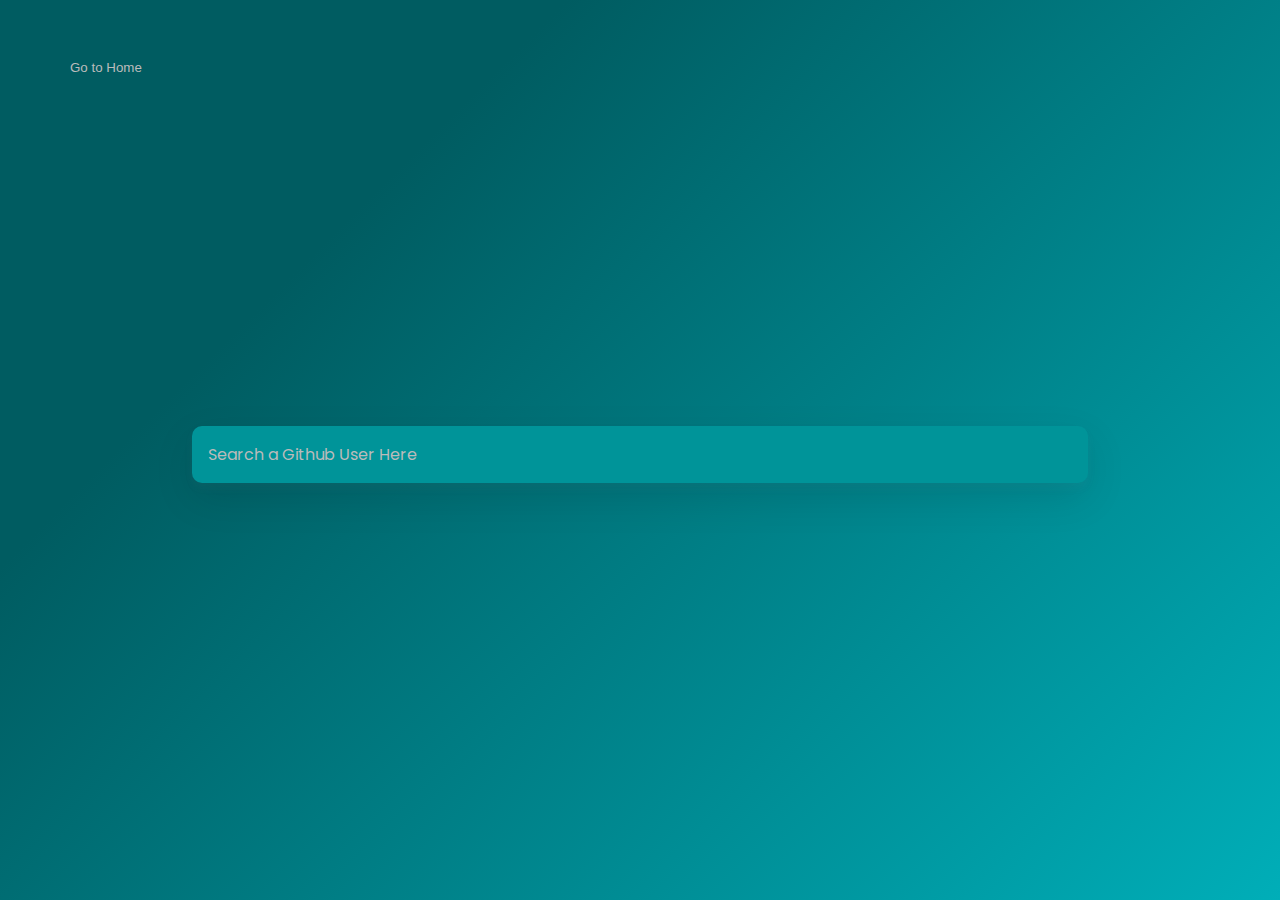
<file: github/index.html>
<!DOCTYPE html>
<html lang="en">

<head>
    <meta charset="UTF-8" />
    <meta name="viewport" content="width=device-width, initial-scale=1.0" />
    <title>Github Profiles | API HUB | Final Project</title>
    <link rel="stylesheet" href="style.css" />
    <script src="app.js" defer></script>
</head>

<body>

    <button id="home">
        <a href="../index.html">Go to Home</a>
    </button>

    <form id="form" onsubmit="return formSubmit()">
        <input type="text" id="search" autofocus placeholder="Search a Github User Here" />
    </form>
    <main id="main"></main>
</body>

</html>
</file>
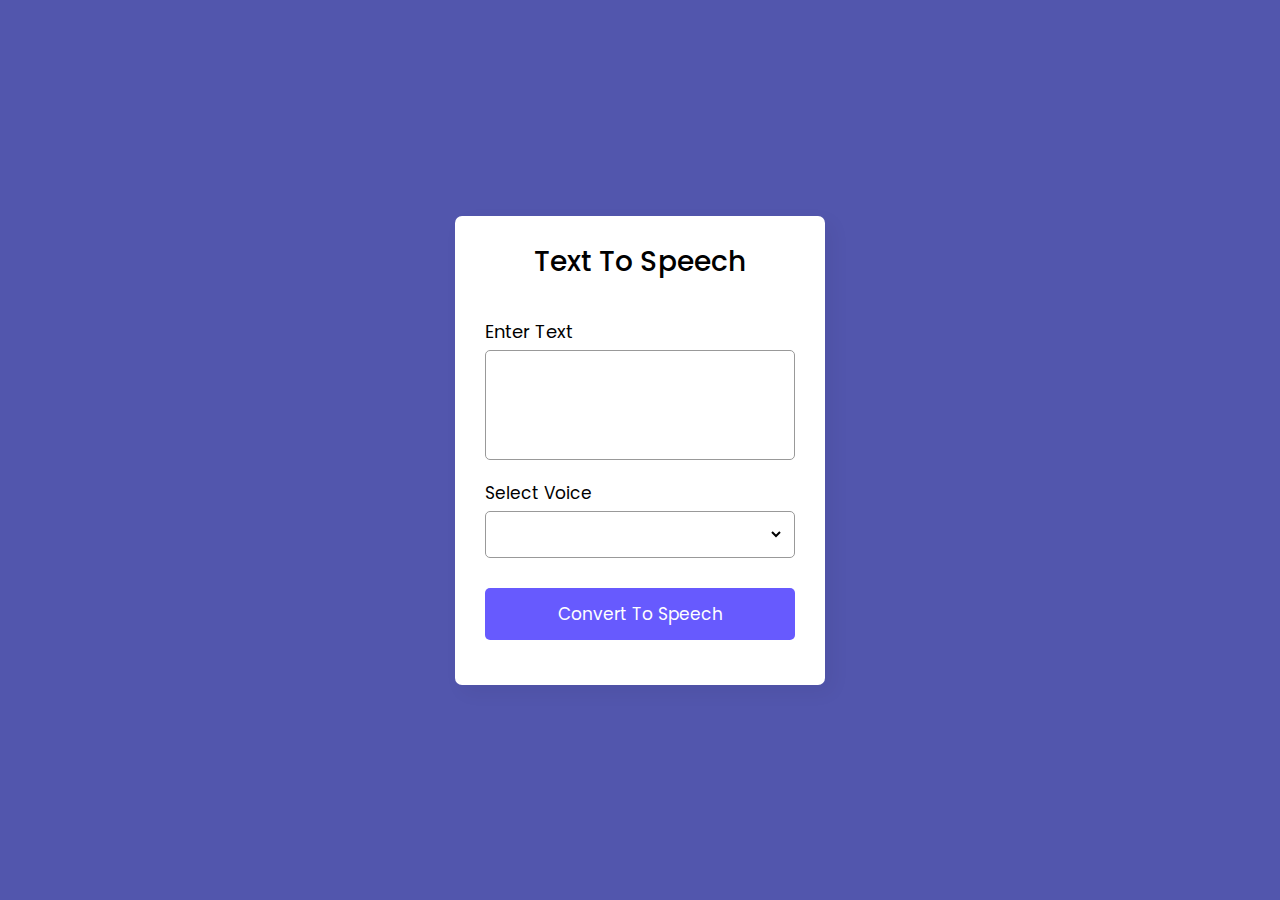
<file: Text-To-Speech/index.html>
<!DOCTYPE html>

<html lang="en" dir="ltr">

<head>
    <meta charset="utf-8">
    <title>Text To Speech in JavaScript</title>
    <link rel="stylesheet" href="style.css">
    <meta name="viewport" content="width=device-width, initial-scale=1.0">
</head>

<body>
    <div class="wrapper">
        <header>Text To Speech</header>
        <form action="#">
            <div class="row">
                <label>Enter Text</label>
                <textarea></textarea>
            </div>
            <div class="row">
                <label>Select Voice</label>
                <div class="outer">
                    <select></select>
                </div>
            </div>
            <button>Convert To Speech</button>
        </form>
    </div>

    <script src="script.js"></script>

</body>

</html>
</file>
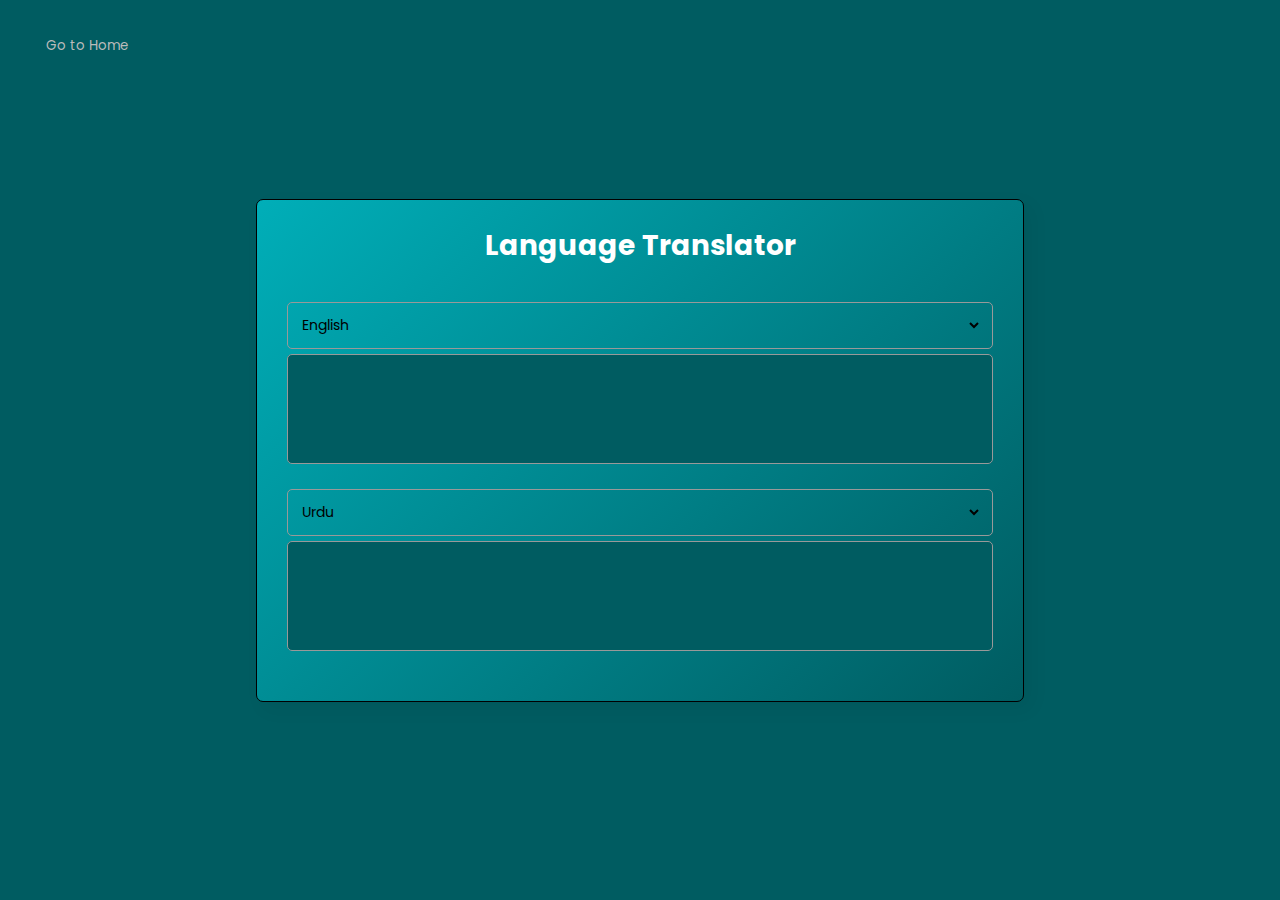
<file: Translator/index.html>
<!DOCTYPE html>
<html lang="en">

<head>
    <meta charset="UTF-8">
    <meta name="viewport" content="width=device-width, initial-scale=1.0">
    <title>Language Translator</title>
    <link rel="stylesheet" href="style.css">


</head>

<body>

    <button id="home">
    <a href="../index.html">Go to Home</a>
    </button>


    <div class="wrapper">
        <header>
            <h1>Language Translator</h1>
        </header>
        <form>
            <div class="row">
                <div class="outer">
                    <select size="1" id="sourceLang" name="sourceLang" onChange="translater()">
          <option value="en" selected>English</option>
          <option value="ar">Arabic</option>
          <option value="de">German</option>
          <option value="es">Spanish</option>
          <option value="fa">Farsi</option>
          <option value="hi">Hindi</option>
          <option value="it">Italian</option>
          <option value="ko">Korean</option>
          <option value="ps">Pashto</option>
          <option value="ru">Russian</option>
          <option value="tr">Turkish</option>
          <option value="ur">Urdu</option>
          <option value="zh">Chinese</option>
          <option value="he">Hebrew</option>
        </select>
                </div>
                <textarea id="sourceText" onChange="translater()"></textarea>
                <!--<br>
        <button onClick="translater()">Translate</button>-->
            </div>
            <div class="row">
                <div class="outer">
                    <select size="1" id="resultLang" name="resultLang" onChange="translater()">
          <option value="en">English</option>
          <option value="ar">Arabic</option>
          <option value="de">German</option>
          <option value="es">Spanish</option>
          <option value="fa">Farsi</option>
          <option value="hi">Hindi</option>
          <option value="it">Italian</option>
          <option value="ko">Korean</option>
          <option value="ps">Pashto</option>
          <option value="ru">Russian</option>
          <option value="tr">Turkish</option>
          <option value="ur" selected>Urdu</option>
          <option value="zh">Chinese</option>
          <option value="he">Hebrew</option>
        </select>
                </div>
                <textarea id="resultText"></textarea>
            </div>
        </form>
    </div>


    <script src="translate.js"></script>
</body>

</html>
</file>
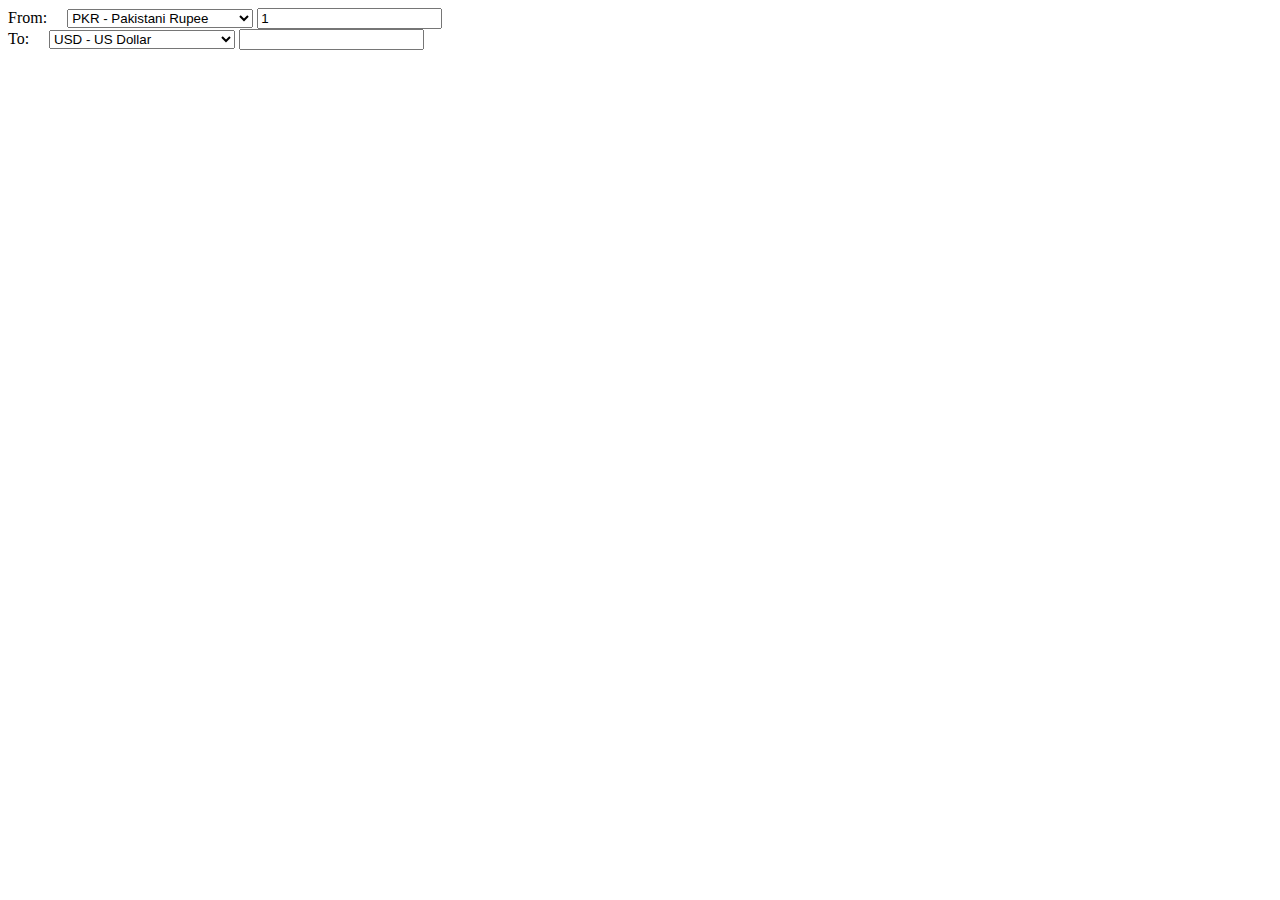
<file: forex.html>
<!DOCTYPE html> 
<html lang="en"> 
<head> 
<meta charset="UTF-8"> 
<meta name="viewport" content="width=device-width, initial-scale=1.0"> 
<title>Document</title>

</head> 
<body> 
<div>
  <div>
    <label>From:&emsp;
    <select size="1" name="currencyFrom" id="currencyFrom" onChange="convertx()">
       <option value="USD">USD - US Dollar</option>
       <option value="EUR">EUR - Euro</option>
       <option value="JPY">JPY - Japanese Yen</option>
       <option value="GBP">GBP - British Pound</option>
       <option value="CHF">CHF - Swiss Franc</option>
       <option value="CAD">CAD - Canadian Dollar</option>
       <option value="AUD">AUD - Australian Dollar</option>
       <option value="SEK">SEK - Swedish Krona</option>
       <option value="NOK">NOK - Norwegian Krone</option>
       <option value="DKK">DKK - Danish Krone</option>
       <option value="NZD">NZD - Newzealand Dollar</option>
       <option value="SGD">SGD - Singaporean Dollar</option>
       <option value="HKD">HKD - HongKong Dollar</option>
       <option value="KRW">KRW - Korean Won</option>
       <option value="CNY">CNY - Chinese Yuan / RMB</option>
       <option value="MYR">MYR - Malaysian Ringgit</option>
       <option value="THB">THB - Thai Baht</option>
       <option value="AED">AED - UAE Dirham</option>
       <option value="SAR">SAR - Saudi Riyal</option>
       <option value="QAR">QAR - Qatar Riyal</option>
       <option value="KWD">KWD - Kuwaiti Dinar</option>
       <option value="PKR" selected>PKR - Pakistani Rupee</option>
       <option value="INR">INR - Indian Rupee</option>
    </select>
    </label>
    <input type="number" min="0" id="amountFrom" value="1" onChange="convertx()">
  </div>
  <div>
    <label>To:&emsp;
    <select size="1" name="currencyTo" id="currencyTo" onChange="convertx()">
       <option value="USD" selected>USD - US Dollar</option>
       <option value="EUR">EUR - Euro</option>
       <option value="JPY">JPY - Japanese Yen</option>
       <option value="GBP">GBP - British Pound</option>
       <option value="CHF">CHF - Swiss Franc</option>
       <option value="CAD">CAD - Canadian Dollar</option>
       <option value="AUD">AUD - Australian Dollar</option>
       <option value="SEK">SEK - Swedish Krona</option>
       <option value="NOK">NOK - Norwegian Krone</option>
       <option value="DKK">DKK - Danish Krone</option>
       <option value="NZD">NZD - Newzealand Dollar</option>
       <option value="SGD">SGD - Singaporean Dollar</option>
       <option value="HKD">HKD - HongKong Dollar</option>
       <option value="KRW">KRW - Korean Won</option>
       <option value="CNY">CNY - Chinese Yuan / RMB</option>
       <option value="MYR">MYR - Malaysian Ringgit</option>
       <option value="THB">THB - Thai Baht</option>
       <option value="AED">AED - UAE Dirham</option>
       <option value="SAR">SAR - Saudi Riyal</option>
       <option value="QAR">QAR - Qatar Riyal</option>
       <option value="KWD">KWD - Kuwaiti Dinar</option>
       <option value="PKR">PKR - Pakistani Rupee</option>
       <option value="INR">INR - Indian Rupee</option>
    </select>
    </label>
    <input type="number" id="amountTo" readonly>
  </div>
</div> 


<script src="forex.js"></script>
</body> 
</html>
</file>
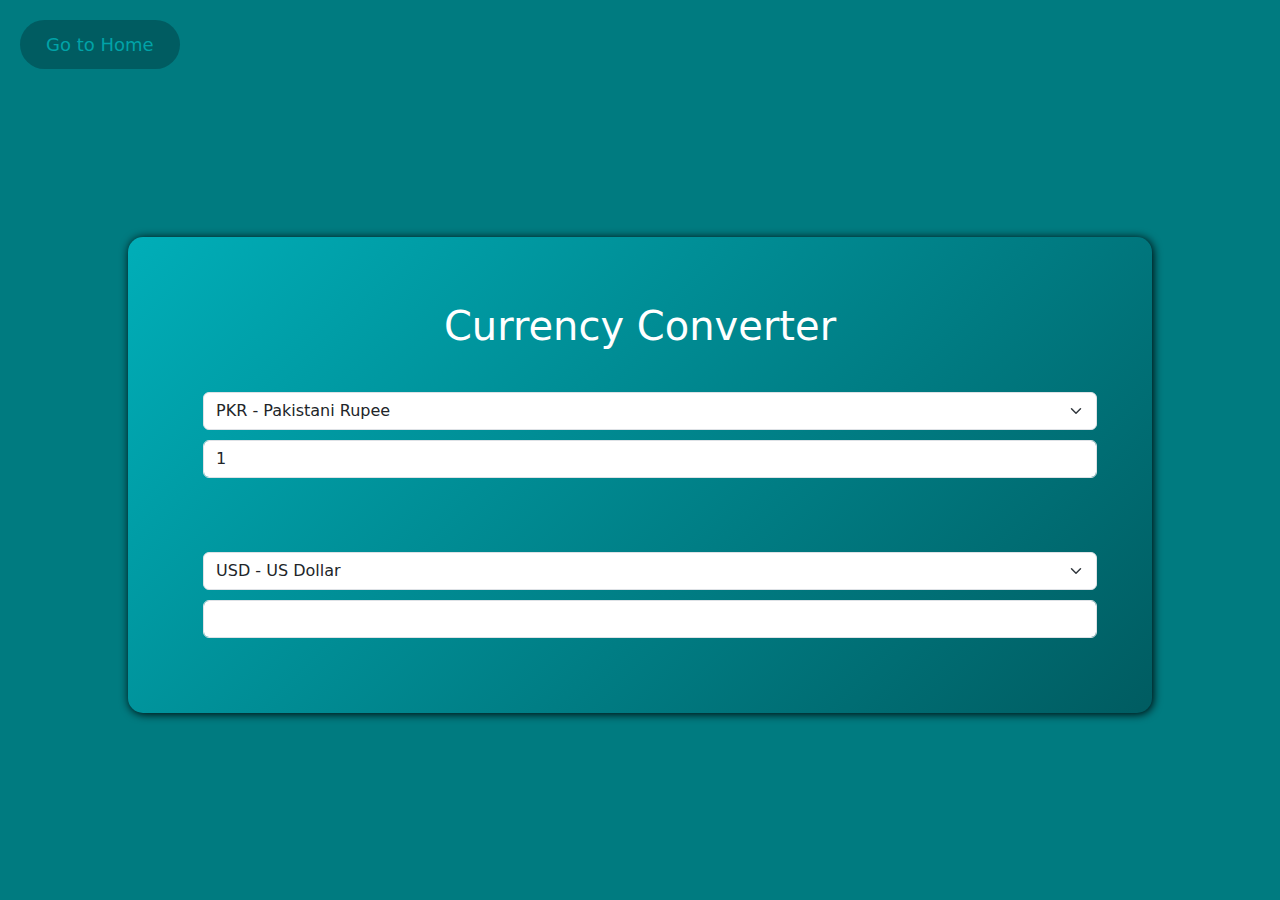
<file: Currency-Converter/forex.html>
<!DOCTYPE html>
<html lang="en">

<head>
    <meta charset="UTF-8">
    <meta name="viewport" content="width=device-width, initial-scale=1.0">
    <title>Currency Converter | API HUB | Final Project</title>
    <link rel="stylesheet" href="bootstrap.min.css">
    <link rel="stylesheet" href="style.css">

</head>

<body>

    <button id="home">
        <a href="../index.html">Go to Home</a>
    </button>


    <div class="container-sm containMain">
        <div class="inner">
            <h1>Currency Converter</h1>
            <br>
            <select size="1" name="currencyFrom" id="currencyFrom" class="form-select" onChange="convertx()">
       <option value="USD">USD - US Dollar</option>
       <option value="EUR">EUR - Euro</option>
       <option value="JPY">JPY - Japanese Yen</option>
       <option value="GBP">GBP - British Pound</option>
       <option value="CHF">CHF - Swiss Franc</option>
       <option value="CAD">CAD - Canadian Dollar</option>
       <option value="AUD">AUD - Australian Dollar</option>
       <option value="SEK">SEK - Swedish Krona</option>
       <option value="NOK">NOK - Norwegian Krone</option>
       <option value="DKK">DKK - Danish Krone</option>
       <option value="NZD">NZD - Newzealand Dollar</option>
       <option value="SGD">SGD - Singaporean Dollar</option>
       <option value="HKD">HKD - HongKong Dollar</option>
       <option value="KRW">KRW - Korean Won</option>
       <option value="CNY">CNY - Chinese Yuan / RMB</option>
       <option value="MYR">MYR - Malaysian Ringgit</option>
       <option value="THB">THB - Thai Baht</option>
       <option value="AED">AED - UAE Dirham</option>
       <option value="SAR">SAR - Saudi Riyal</option>
       <option value="QAR">QAR - Qatar Riyal</option>
       <option value="KWD">KWD - Kuwaiti Dinar</option>
       <option value="PKR" selected>PKR - Pakistani Rupee</option>
       <option value="INR">INR - Indian Rupee</option>
    </select>
            <input type="number" min="0" id="amountFrom" value="1" class="form-control" onChange="convertx()">
        </div>

        <div class="inner">
            <select size="1" name="currencyTo" id="currencyTo" class="form-select" onChange="convertx()">
       <option value="USD" selected>USD - US Dollar</option>
       <option value="EUR">EUR - Euro</option>
       <option value="JPY">JPY - Japanese Yen</option>
       <option value="GBP">GBP - British Pound</option>
       <option value="CHF">CHF - Swiss Franc</option>
       <option value="CAD">CAD - Canadian Dollar</option>
       <option value="AUD">AUD - Australian Dollar</option>
       <option value="SEK">SEK - Swedish Krona</option>
       <option value="NOK">NOK - Norwegian Krone</option>
       <option value="DKK">DKK - Danish Krone</option>
       <option value="NZD">NZD - Newzealand Dollar</option>
       <option value="SGD">SGD - Singaporean Dollar</option>
       <option value="HKD">HKD - HongKong Dollar</option>
       <option value="KRW">KRW - Korean Won</option>
       <option value="CNY">CNY - Chinese Yuan / RMB</option>
       <option value="MYR">MYR - Malaysian Ringgit</option>
       <option value="THB">THB - Thai Baht</option>
       <option value="AED">AED - UAE Dirham</option>
       <option value="SAR">SAR - Saudi Riyal</option>
       <option value="QAR">QAR - Qatar Riyal</option>
       <option value="KWD">KWD - Kuwaiti Dinar</option>
       <option value="PKR">PKR - Pakistani Rupee</option>
       <option value="INR">INR - Indian Rupee</option>
    </select>
            <input type="number" id="amountTo" class="form-control" readonly>
        </div>
    </div>

    <script src="forex.js"></script>
</body>

</html>
</file>
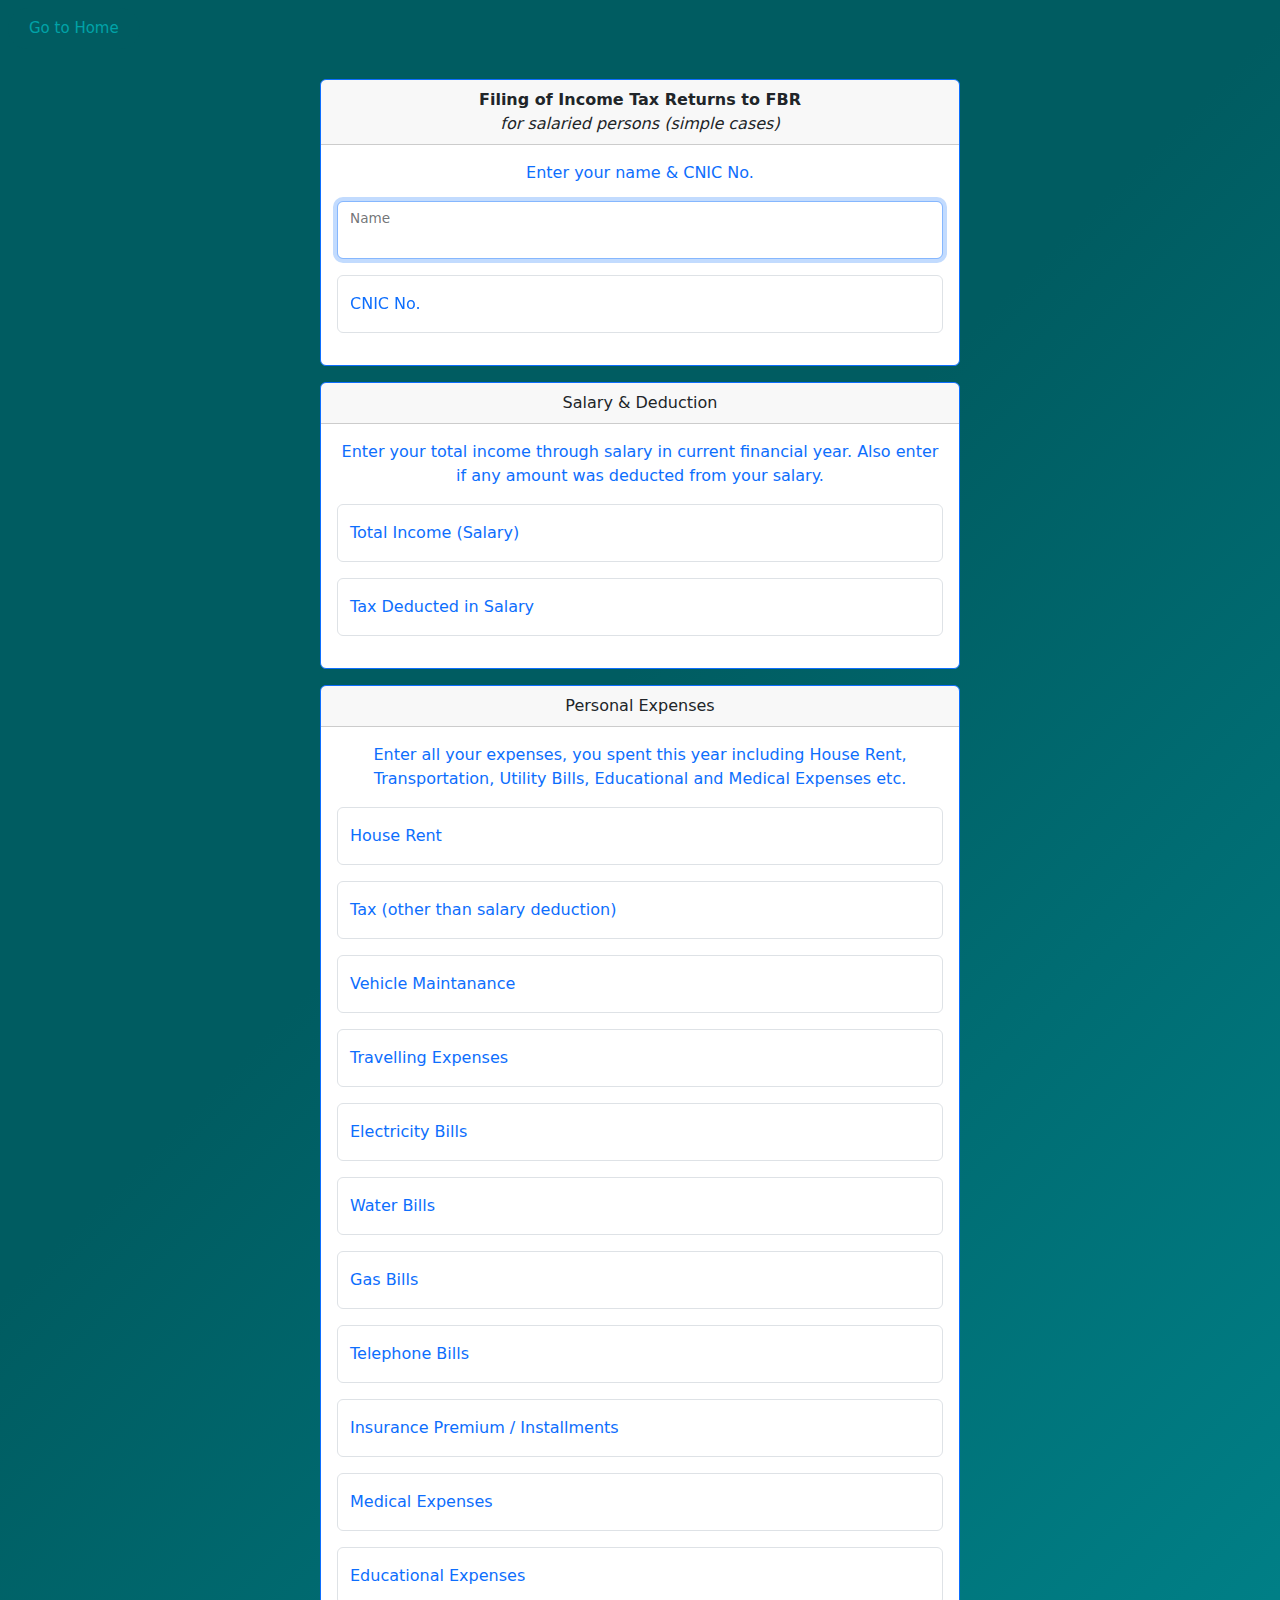
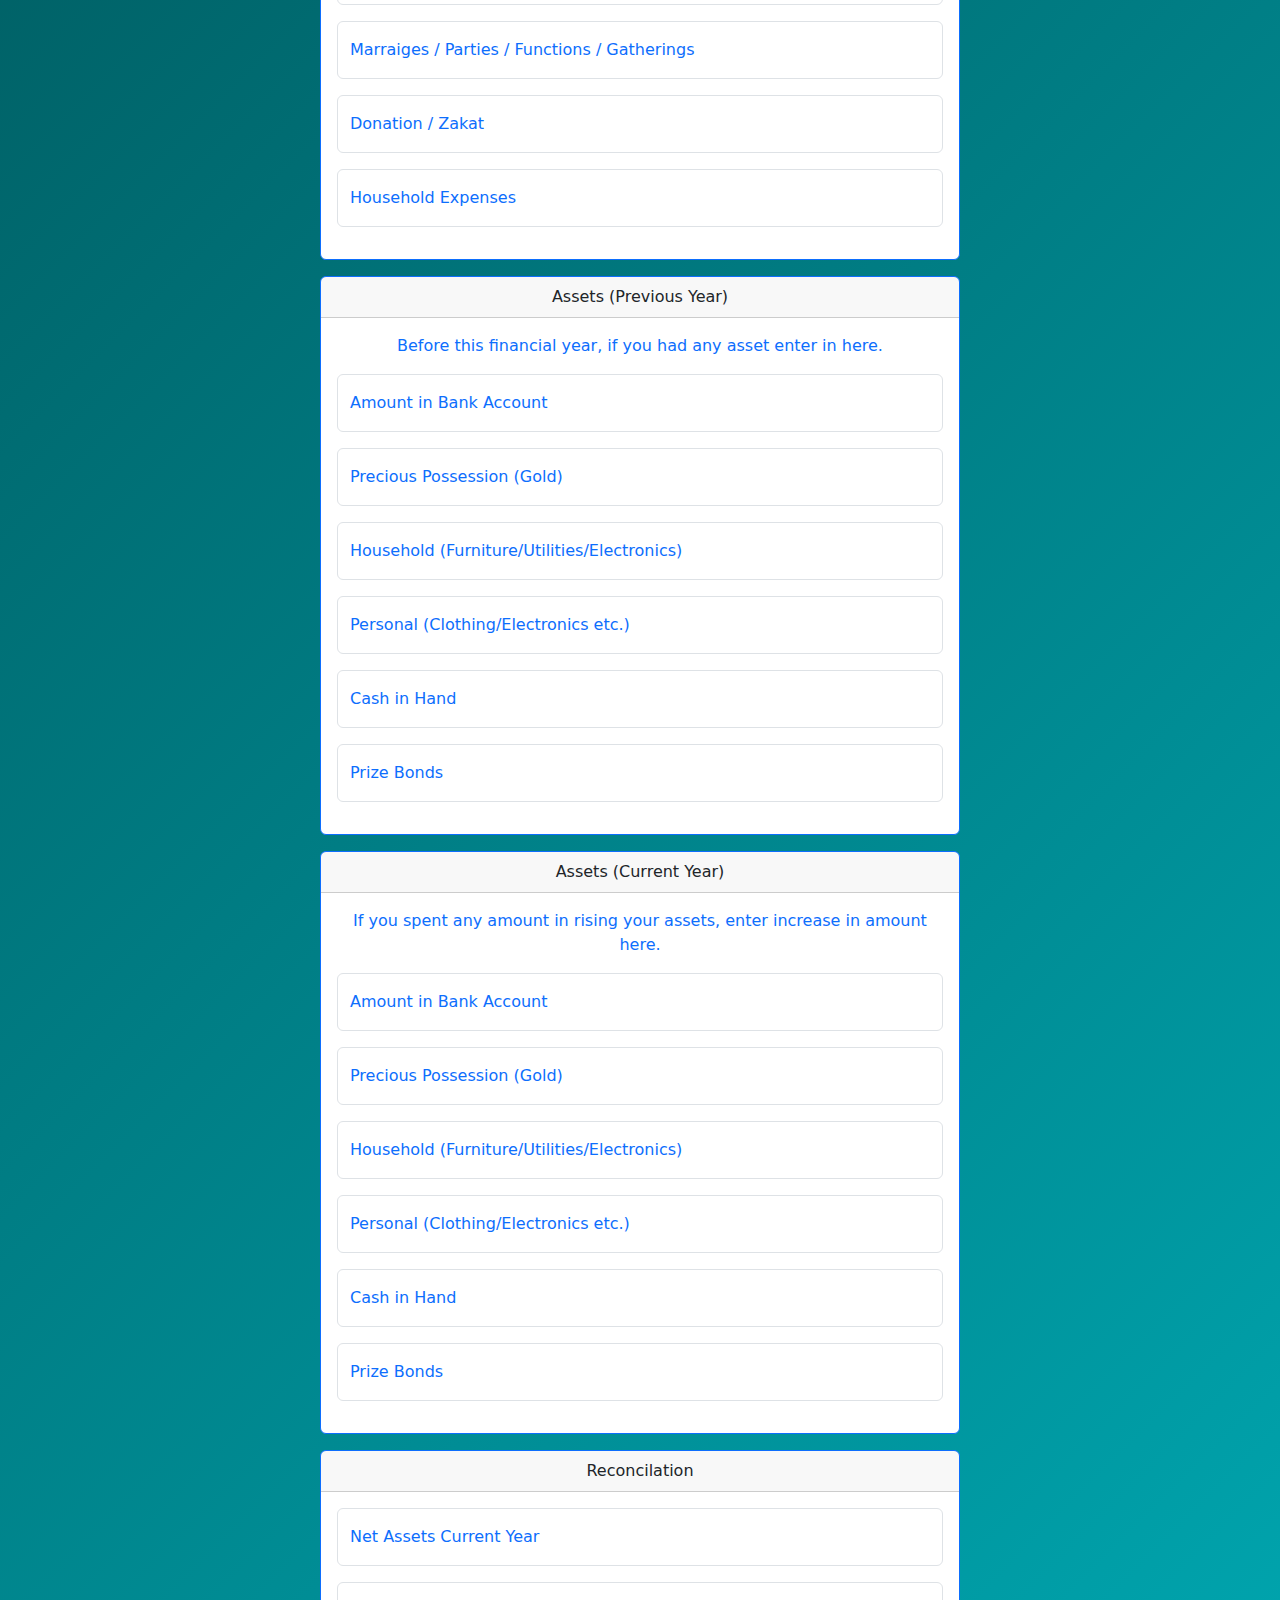
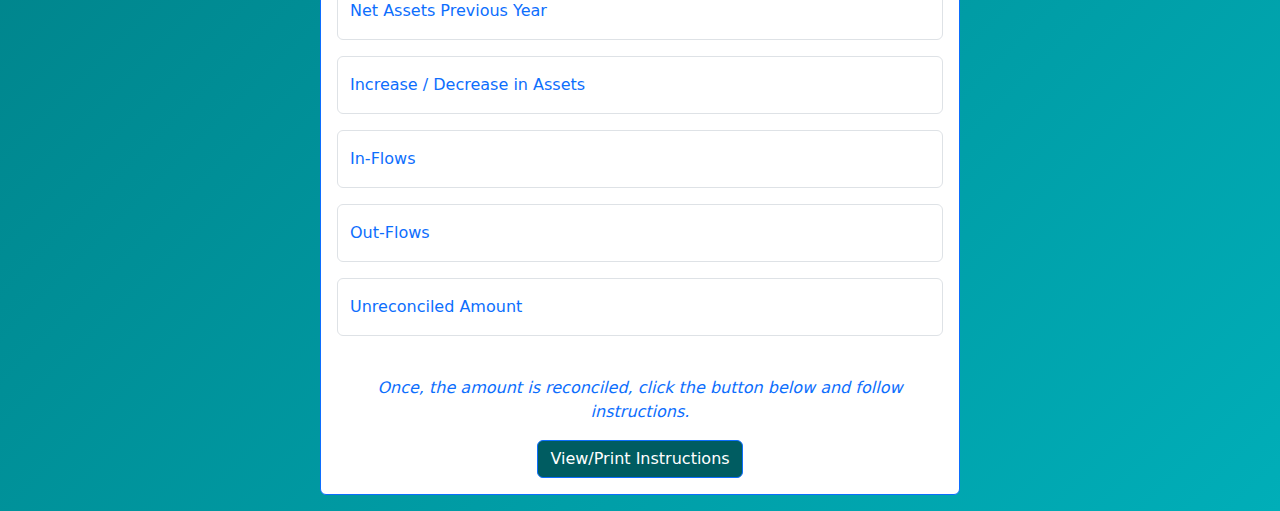
<file: FBR-Tax-Return/filer.html>
<!DOCTYPE html>
<html lang="en">

<head>
    <meta charset="UTF-8">
    <meta name="viewport" content="width=device-width, initial-scale=1.0">
    <title>FBR - Simple Filing</title>
    <link rel="stylesheet" href="bootstrap.min.css">

    <style>
        body {
            background-color: #00aeb8;
            background-image: linear-gradient(315deg, #00aeb8 0%, #005c61 74%);
        }
        
        #home {
            margin: 8px;
            background-color: #005c61;
            border: none;
            border-radius: 30px;
            transition: all .5s ease-in;
            margin-bottom: 30px;
        }
        
        #home a {
            color: #00a3a8;
            display: inline-block;
            padding: 8px 15px;
            text-decoration: none;
            font-size: 15px;
            transition: all .5s ease-in;
        }
        
        #home:hover {
            background-color: #00a3a8;
            color: #005c61;
        }
        
        #home a:hover {
            font-weight: bolder;
            color: #005c61;
        }
        
        .print {
            background-color: #005c61;
        }
        
        .print:hover {
            background-color: #00a3a8;
            color: #005c61;
            font-weight: bolder;
        }
    </style>

</head>

<body>

    <button id="home">
        <a href="../index.html">Go to Home</a>
    </button>


    <div class="container" align="center">


        <div class="card border-primary mb-3" style="max-width: 40rem;">
            <div class="card-header"><b>Filing of Income Tax Returns to FBR</b>
                <br><i>for salaried persons (simple cases)</i></div>
            <div class="card-body text-primary">
                <p>Enter your name & CNIC No.</p>
                <div class="form-floating mb-3">
                    <input type="text" class="form-control" id="userName" placeholder="" autofocus>
                    <label for="userName">Name</label>
                </div>
                <div class="form-floating mb-3">
                    <input type="text" class="form-control" id="userCNIC" placeholder="">
                    <label for="userCNIC">CNIC No.</label>
                </div>
            </div>
        </div>

        <div class="card border-primary mb-3" style="max-width: 40rem;">
            <div class="card-header">Salary & Deduction</div>
            <div class="card-body text-primary">
                <p>Enter your total income through salary in current financial year. Also enter if any amount was deducted from your salary.</p>


                <div class="form-floating mb-3">
                    <input type="number" class="form-control" id="salary" placeholder="" onChange="calculate()">
                    <label for="salary">Total Income (Salary)</label>
                </div>
                <div class="form-floating mb-3">
                    <input type="number" class="form-control" id="taxSource" placeholder="" onChange="calculate()">
                    <label for="taxSource">Tax Deducted in Salary</label>
                </div>
            </div>
        </div>

        <div class="card border-primary mb-3" style="max-width: 40rem;">
            <div class="card-header">Personal Expenses</div>
            <div class="card-body text-primary">
                <p>Enter all your expenses, you spent this year including House Rent, Transportation, Utility Bills, Educational and Medical Expenses etc.</p>

                <div class="form-floating mb-3">
                    <input type="number" id="rent" class="form-control" placeholder="" onChange="calculate()">
                    <label for="rent">House Rent</label>
                </div>
                <div class="form-floating mb-3">
                    <input type="number" class="form-control" id="tax" placeholder="" onChange="calculate()">
                    <label for="tax">Tax (other than salary deduction)</label>
                </div>
                <div class="form-floating mb-3">
                    <input type="number" class="form-control" id="vehicleMaintenanace" placeholder="" onChange="calculate()">
                    <label for="vehicleMaintenance">Vehicle Maintanance</label>
                </div>
                <div class="form-floating mb-3">
                    <input type="number" class="form-control" id="travelling" placeholder="" onChange="calculate()">
                    <label for="travelling">Travelling Expenses</label>
                </div>
                <div class="form-floating mb-3">
                    <input type="number" class="form-control" id="electricity" placeholder="" onChange="calculate()">
                    <label for="electricity">Electricity Bills</label>
                </div>
                <div class="form-floating mb-3">
                    <input type="number" class="form-control" id="water" placeholder="" onChange="calculate()">
                    <label for="water">Water Bills</label>
                </div>
                <div class="form-floating mb-3">
                    <input type="number" class="form-control" id="gas" placeholder="" onChange="calculate()">
                    <label for="gas">Gas Bills</label>
                </div>
                <div class="form-floating mb-3">
                    <input type="number" class="form-control" id="telephone" placeholder="" onChange="calculate()">
                    <label for="telephone">Telephone Bills</label>
                </div>
                <div class="form-floating mb-3">
                    <input type="number" class="form-control" placeholder="" id="insurance" onChange="calculate()">
                    <label for="insurance">Insurance Premium / Installments</label>
                </div>
                <div class="form-floating mb-3">
                    <input type="number" class="form-control" id="medical" placeholder="" onChange="calculate()">
                    <label for="medical">Medical Expenses</label>
                </div>
                <div class="form-floating mb-3">
                    <input type="number" class="form-control" id="education" placeholder="" onChange="calculate()">
                    <label for="education">Educational Expenses</label>
                </div>
                <div class="form-floating mb-3">
                    <input type="number" placeholder="" class="form-control" id="gatherings" onChange="calculate()">
                    <label for="gatherings">Marraiges / Parties / Functions / Gatherings</label>
                </div>
                <div class="form-floating mb-3">
                    <input type="number" class="form-control" id="donation" placeholder="" onChange="calculate()">
                    <label for="donation">Donation / Zakat</label>
                </div>
                <div class="form-floating mb-3">
                    <input type="number" class="form-control" id="houseExpenses" placeholder="" onChange="calculate()">
                    <label for="houseExpenses">Household Expenses</label>
                </div>
            </div>
        </div>

        <div class="card border-primary mb-3" style="max-width: 40rem;">
            <div class="card-header">Assets (Previous Year)</div>
            <div class="card-body text-primary">
                <p>Before this financial year, if you had any asset enter in here.</p>


                <div class="form-floating mb-3">
                    <input type="number" class="form-control" id="PinvestmentAccount" placeholder="" onChange="calculate()">
                    <label for="PinvestmentAccount">Amount in Bank Account</label>
                </div>
                <div class="form-floating mb-3">
                    <input type="number" class="form-control" id="PpreciousPossession" placeholder="" onChange="calculate()">
                    <label for="PpreciousPossession">Precious Possession (Gold)</label>
                </div>
                <div class="form-floating mb-3">
                    <input type="number" class="form-control" placeholder="" id="PhouseHold" onChange="calculate()">
                    <label for="PhouseHold">Household  (Furniture/Utilities/Electronics)</label>
                </div>
                <div class="form-floating mb-3">
                    <input type="number" class="form-control" placeholder="" id="PpersonalItems" onChange="calculate()">
                    <label for="PpersonalItems">Personal (Clothing/Electronics etc.)</label>
                </div>
                <div class="form-floating mb-3">
                    <input type="number" class="form-control" id="Pcash" placeholder="" onChange="calculate()">
                    <label for="Pcash">Cash in Hand</label>
                </div>
                <div class="form-floating mb-3">
                    <input type="number" class="form-control" id="PotherAsset" placeholder="" onChange="calculate()">
                    <label for="PotherAsset">Prize Bonds</label>
                </div>
            </div>
        </div>

        <div class="card border-primary mb-3" style="max-width: 40rem;">
            <div class="card-header">Assets (Current Year)</div>
            <div class="card-body text-primary">
                <p>If you spent any amount in rising your assets, enter increase in amount here.</p>


                <div class="form-floating mb-3">
                    <input type="number" class="form-control" placeholder="" id="investmentAccount" onChange="calculate()">
                    <label for="investmentAccount">Amount in Bank Account</label>
                </div>
                <div class="form-floating mb-3">
                    <input type="number" class="form-control" placeholder="" id="preciousPossession" onChange="calculate()">
                    <label for="preciousPossession">Precious Possession (Gold)</label>
                </div>
                <div class="form-floating mb-3">
                    <input type="number" placeholder="" class="form-control" id="houseHold" onChange="calculate()">
                    <label for="houseHold">Household (Furniture/Utilities/Electronics)</label>
                </div>
                <div class="form-floating mb-3">
                    <input type="number" placeholder="" class="form-control" id="personalItems" onChange="calculate()">
                    <label for="personalItems">Personal (Clothing/Electronics etc.)</label>
                </div>
                <div class="form-floating mb-3">
                    <input type="number" class="form-control" placeholder="" id="cash" onChange="calculate()">
                    <label for="cash">Cash in Hand</label>
                </div>
                <div class="form-floating mb-3">
                    <input type="number" class="form-control" placeholder="" id="otherAsset" onChange="calculate()">
                    <label for="otherAsset">Prize Bonds</label>
                </div>
            </div>
        </div>

        <div class="card border-primary mb-3" style="max-width: 40rem;">
            <div class="card-header">Reconcilation</div>
            <div class="card-body text-primary">

                <div class="form-floating mb-3">
                    <input type="number" class="form-control" placeholder="" id="assetsCurrent" readonly>
                    <label for="assetsCurrent">Net Assets Current Year</label>
                </div>
                <div class="form-floating mb-3">
                    <input type="number" class="form-control" placeholder="" id="assetsPrevious" readonly>
                    <label for="assetsPrevious">Net Assets Previous Year</label>
                </div>
                <div class="form-floating mb-3">
                    <input type="number" class="form-control" placeholder="" id="assetsChange" readonly>
                    <label for="assetsChange">Increase / Decrease in Assets</label>
                </div>
                <div class="form-floating mb-3">
                    <input type="number" class="form-control" id="inFlows" placeholder="" readonly>
                    <label for="inFlows">In-Flows</label>
                </div>
                <div class="form-floating mb-3">
                    <input type="number" class="form-control" id="outFlows" placeholder="" readonly>
                    <label for="outFlows">Out-Flows</label>
                </div>
                <div class="form-floating mb-3">
                    <input type="number" class="form-control" placeholder="" id="unreconciled" readonly>
                    <label for="unreconciled">Unreconciled Amount</label>
                </div>

                <br>
                <p><i>Once, the amount is reconciled, click the button below and follow instructions.</i></p>
                <button class="btn btn-primary print" onClick="printReport()">View/Print Instructions</button>
            </div>
        </div>

    </div>

    <script src="filer.js"></script>
</body>

</html>
</file>
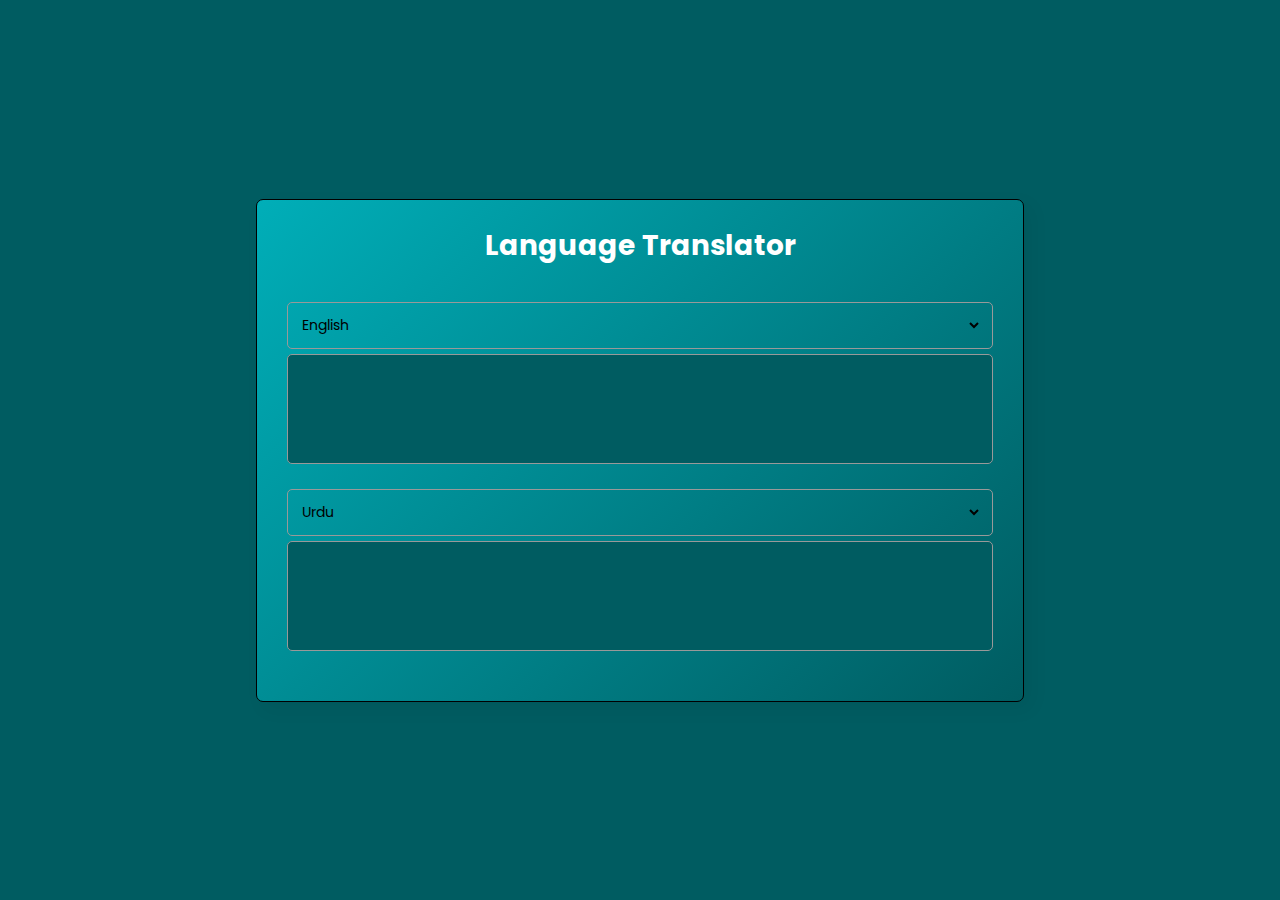
<file: Translator/translate.html>
<!DOCTYPE html> 
<html lang="en"> 
<head> 
<meta charset="UTF-8"> 
<meta name="viewport" content="width=device-width, initial-scale=1.0"> 
<title>Language Translator</title>
<link rel="stylesheet" href="style.css">


</head> 
<body> 
<div  class="wrapper">
    <header>
        <h1>Language Translator</h1>
    </header>
<form>
  <div class="row">
    <div class="outer">
        <select size="1" id="sourceLang" name="sourceLang" onChange="translater()">
          <option value="en" selected>English</option>
          <option value="ar">Arabic</option>
          <option value="de">German</option>
          <option value="es">Spanish</option>
          <option value="fa">Farsi</option>
          <option value="hi">Hindi</option>
          <option value="it">Italian</option>
          <option value="ko">Korean</option>
          <option value="ps">Pashto</option>
          <option value="ru">Russian</option>
          <option value="tr">Turkish</option>
          <option value="ur">Urdu</option>
          <option value="zh">Chinese</option>
          <option value="he">Hebrew</option>
        </select>
    </div>
        <textarea id="sourceText" onChange="translater()"></textarea>
        <!--<br>
        <button onClick="translater()">Translate</button>-->
  </div>
  <div class="row">
    <div class="outer">
        <select size="1" id="resultLang" name="resultLang" onChange="translater()">
          <option value="en">English</option>
          <option value="ar">Arabic</option>
          <option value="de">German</option>
          <option value="es">Spanish</option>
          <option value="fa">Farsi</option>
          <option value="hi">Hindi</option>
          <option value="it">Italian</option>
          <option value="ko">Korean</option>
          <option value="ps">Pashto</option>
          <option value="ru">Russian</option>
          <option value="tr">Turkish</option>
          <option value="ur" selected>Urdu</option>
          <option value="zh">Chinese</option>
          <option value="he">Hebrew</option>
        </select>
  </div>
        <textarea id="resultText"></textarea>
</div>
</form>
</div> 


<script src="translate.js"></script>
</body> 
</html>
</file>
<file: github/style.css>
@import url("https://fonts.googleapis.com/css2?family=Poppins:wght@200;400;600&display=swap");
* {
    box-sizing: border-box;
    padding: 0;
    margin: 0;
}

html {
    overflow-X: hidden;
}

body {
    background-color: #00aeb8;
    background-image: linear-gradient(315deg, #00aeb8 0%, #005c61 74%);
    display: flex;
    flex-direction: column;
    align-items: center;
    justify-content: center;
    font-family: "Poppins", sans-serif;
    margin: 0;
    min-height: 100vh;
    overflow-X: hidden;
}

#home {
    align-self: flex-start;
    margin: 20px;
    border: none;
    position: absolute;
    top: 20px;
    left: 20px;
    border-radius: 30px;
    background: none;
    transition: all .5s ease-in-out;
}

#home a {
    color: #bbb;
    display: inline-block;
    padding: 20px 30px;
    text-decoration: none;
}

#home:hover {
    background-color: #00a3a8;
}

#home a:hover {
    font-weight: bold;
}

input {
    background-color: #009499;
    border-radius: 10px;
    border: none;
    box-shadow: 0 5px 10px rgba(154, 160, 185, 0.05), 0 15px 40px rgba(0, 0, 0, 0.1);
    color: white;
    font-family: inherit;
    font-size: 1rem;
    padding: 1rem;
    margin-bottom: 2rem;
    width: 70vw;
    margin-top: 40px;
}

input::placeholder {
    color: #bbb;
}

input:focus {
    outline: none;
}

.card {
    background-color: #005c61;
    background-image: linear-gradient(315deg, #005c61 0%, #00aeb8 100%);
    border-radius: 20px;
    box-shadow: 0 5px 10px rgb(154 160 185 / 5%), 0 15px 40px rgb(0 0 0 / 10%);
    padding: 10px;
    display: flex;
    align-items: center;
    justify-content: center;
    align-content: center;
    text-align: center;
    width: 95vw;
    flex-wrap: wrap;
    margin-bottom: 50px;
}

.avatar {
    border: 10px solid #00aeb8;
    border-radius: 50%;
    height: 150px;
    width: 150px;
    display: block;
}

.user-info {
    color: #eee;
    margin-left: 2rem;
}

.user-info h2 {
    margin-top: 0;
}

.user-info ul {
    display: flex;
    justify-content: space-between;
    list-style-type: none;
    padding: 0;
    max-width: 400px;
}

.user-info ul li {
    display: flex;
    margin-right: 10px;
    align-items: center;
}

.user-info ul li strong {
    font-size: 0.9rem;
    margin-left: 0.5rem;
}

.repo {
    background-color: #005c61;
    border-radius: 5px;
    display: inline-block;
    color: white;
    font-size: 0.7rem;
    padding: 0.25rem 0.5rem;
    margin-right: 0.5rem;
    margin-bottom: 0.5rem;
    text-decoration: none;
}
</file>
<file: Text-To-Speech/style.css>
@import url('https://fonts.googleapis.com/css2?family=Poppins:wght@400;500;600;700&display=swap');
* {
    margin: 0;
    padding: 0;
    box-sizing: border-box;
    font-family: 'Poppins', sans-serif;
}

body {
    display: flex;
    align-items: center;
    justify-content: center;
    min-height: 100vh;
    background: #5256AD;
}

::selection {
    color: #fff;
    background: #5256AD;
}

.wrapper {
    width: 370px;
    padding: 25px 30px;
    border-radius: 7px;
    background: #fff;
    box-shadow: 7px 7px 20px rgba(0, 0, 0, 0.05);
}

.wrapper header {
    font-size: 28px;
    font-weight: 500;
    text-align: center;
}

.wrapper form {
    margin: 35px 0 20px;
}

form .row {
    display: flex;
    margin-bottom: 20px;
    flex-direction: column;
}

form .row label {
    font-size: 18px;
    margin-bottom: 5px;
}

form .row:nth-child(2) label {
    font-size: 17px;
}

form :where(textarea,
select,
button) {
    outline: none;
    width: 100%;
    height: 100%;
    border: none;
    border-radius: 5px;
}

form .row textarea {
    resize: none;
    height: 110px;
    font-size: 15px;
    padding: 8px 10px;
    border: 1px solid #999;
}

form .row textarea::-webkit-scrollbar {
    width: 0px;
}

form .row .outer {
    height: 47px;
    display: flex;
    padding: 0 10px;
    align-items: center;
    border-radius: 5px;
    justify-content: center;
    border: 1px solid #999;
}

form .row select {
    font-size: 14px;
    background: none;
}

form .row select::-webkit-scrollbar {
    width: 8px;
}

form .row select::-webkit-scrollbar-track {
    background: #fff;
}

form .row select::-webkit-scrollbar-thumb {
    background: #888;
    border-radius: 8px;
    border-right: 2px solid #ffffff;
}

form button {
    height: 52px;
    color: #fff;
    font-size: 17px;
    cursor: pointer;
    margin-top: 10px;
    background: #675AFE;
    transition: 0.3s ease;
}

form button:hover {
    background: #4534fe;
}

@media(max-width: 400px) {
    .wrapper {
        max-width: 345px;
        width: 100%;
    }
}
</file>
<file: Translator/style.css>
@import url('https://fonts.googleapis.com/css2?family=Poppins:wght@400;500;600;700&display=swap');
* {
    margin: 0;
    padding: 0;
    box-sizing: border-box;
    font-family: 'Poppins', sans-serif;
}

body {
    display: flex;
    align-items: center;
    justify-content: center;
    min-height: 100vh;
    background-color: #005c61;
    background-image: linear-gradient(315deg, #005c61 100%, #00aeb8 0%);
}

::selection {
    color: #fff;
    background: #5256AD;
}

#home {
    align-self: flex-start;
    margin: 8px;
    border: none;
    position: absolute;
    top: 8px;
    left: 8px;
    border-radius: 30px;
    background: none;
    transition: all .5s ease-in-out;
}

#home a {
    color: #bbb;
    display: inline-block;
    padding: 20px 30px;
    text-decoration: none;
}

#home:hover {
    background-color: #00a3a8;
}

#home a:hover {
    font-weight: bold;
}

.wrapper {
    width: 60vw;
    padding: 25px 30px;
    border-radius: 7px;
    background-color: #005c61;
    background-image: linear-gradient(315deg, #005c61 0%, #00aeb8 100%);
    border: 1px solid black;
    box-shadow: 7px 7px 20px rgba(0, 0, 0, 0.05);
    margin: 70px auto;
}

.wrapper header {
    font-size: 14px;
    font-weight: 500;
    text-align: center;
}

.wrapper form {
    margin: 35px 0 20px;
}

form .row {
    display: flex;
    margin-bottom: 20px;
    flex-direction: column;
}

form .row label {
    font-size: 18px;
    margin-bottom: 5px;
}

form .row:nth-child(2) label {
    font-size: 17px;
}

form :where(textarea,
select,
button) {
    outline: none;
    width: 100%;
    height: 100%;
    border: none;
    border-radius: 5px;
}

form .row textarea {
    resize: none;
    height: 110px;
    font-size: 15px;
    padding: 8px 10px;
    background-color: #005c61;
    background-image: linear-gradient(315deg, #005c61 100%, #00aeb8 0%);
    border: 1px solid #999;
    margin: 5px 0;
}

h1 {
    color: white;
}

form .row textarea::-webkit-scrollbar {
    width: 0px;
}

form .row .outer {
    height: 47px;
    display: flex;
    padding: 0 10px;
    align-items: center;
    border-radius: 5px;
    justify-content: center;
    border: 1px solid #999;
}

form .row select {
    font-size: 14px;
    background: none;
}

form .row select::-webkit-scrollbar {
    width: 8px;
}

form .row select::-webkit-scrollbar-track {
    background: #fff;
}

form .row select::-webkit-scrollbar-thumb {
    background: #888;
    border-radius: 8px;
    border-right: 2px solid #ffffff;
}

form button {
    height: 52px;
    color: #fff;
    font-size: 17px;
    cursor: pointer;
    margin-top: 10px;
    background: #675AFE;
    transition: 0.3s ease;
}

form button:hover {
    background: #4534fe;
}

@media(max-width: 500px) {
    .wrapper {
        /* max-width: 345px; */
        width: 95vw;
    }
}
</file>
<file: Currency-Converter/style.css>
html {
    overflow-x: hidden;
}

body {
    background-color: #007b80;
    display: flex;
    justify-content: center;
    align-items: center;
    align-content: center;
    text-align: center;
    height: 100vh;
    width: 100vw;
    overflow-x: hidden;
}

h1 {
    color: white;
}

#home {
    margin: 20px;
    background-color: #005c61;
    border: none;
    border-radius: 30px;
    transition: all .5s ease-in;
    position: absolute;
    top: 0;
    left: 0;
}

#home a {
    color: #00a3a8;
    display: inline-block;
    padding: 10px 20px;
    text-decoration: none;
    font-size: 18px;
    transition: all .5s ease-in;
}

#home:hover {
    background-color: #00a3a8;
    color: #005c61;
}

#home a:hover {
    font-weight: bolder;
    color: #005c61;
}

.containMain {
    width: 80vw;
    background-color: #005c61;
    background-image: linear-gradient(315deg, #005c61 0%, #00aeb8 100%);
    padding: 3%;
    border-radius: 15px;
    box-shadow: 1px 1px 10px black;
    margin-top: 100px;
    margin-bottom: 50px;
}

.inner {
    padding: 20pt;
    text-align: center;
}

.inner>input,
.inner>select {
    margin: 10px;
}
</file>
